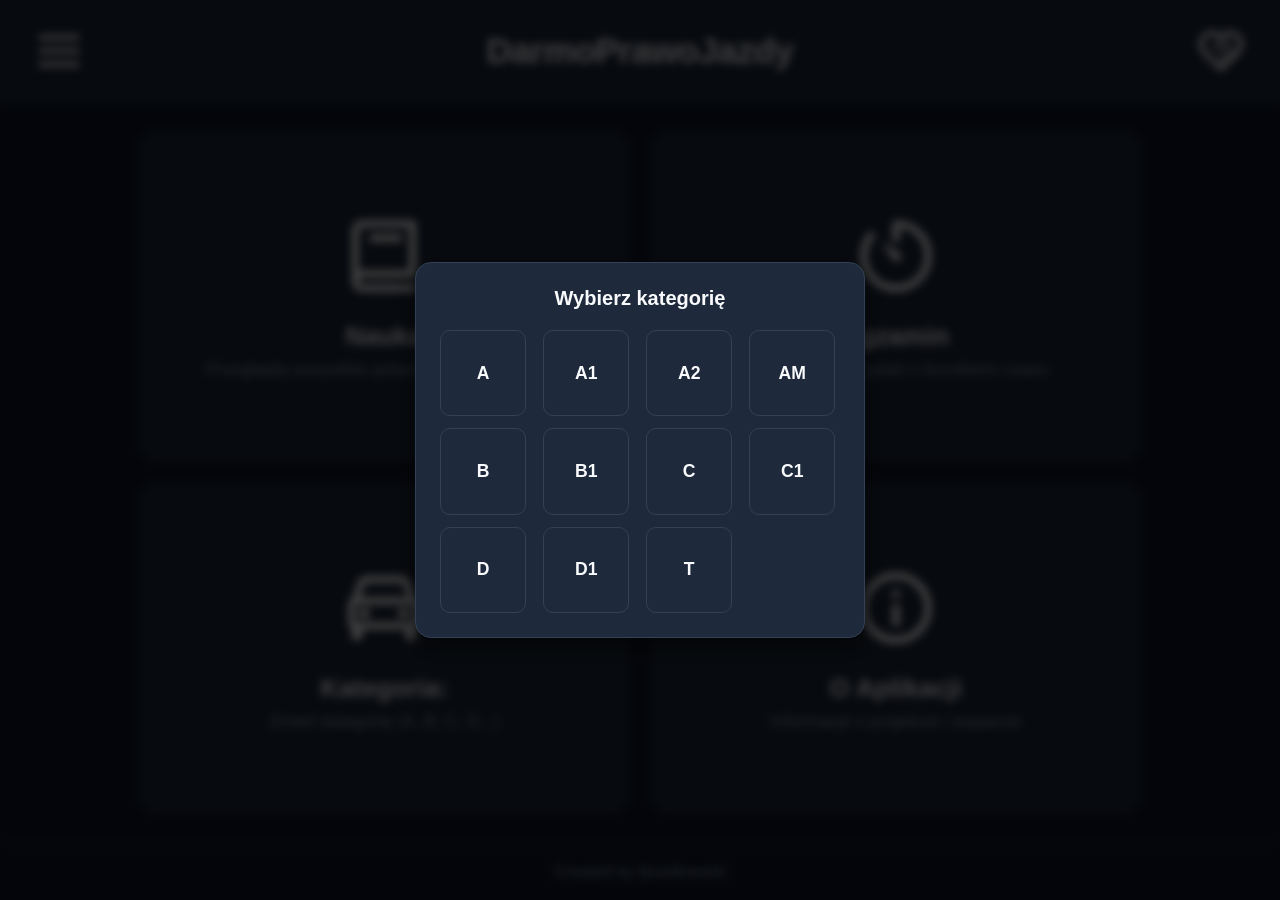
<file: index.html>
<!DOCTYPE html>
<html lang="pl">
<head>
    <meta charset="UTF-8">
    <meta name="viewport" content="width=device-width, initial-scale=1.0">
    <title>DarmoPrawoJazdy</title>
    <link rel="stylesheet" href="style.css">
    <link rel="shortcut icon" href="icons/favicon.svg" type="image/x-icon">
</head>
<body>
    <header>
        <section id="menu"><a href="index.html"><img src="icons/menu.svg" alt="menu icon" ></a></section>
        <section id="name"><h1>DarmoPrawoJazdy</h1></section>
        <section id="tips"><a href="info.html#support"><img src="icons/handshake.svg" alt="tip icon"></a></section>
    </header>
    <main>
        <section class="selection">
            <a href="test-all.html" class="card-link">
            <img src="icons/book.svg" alt="nauka" class="ico">
            <h2>Nauka</h2>
            <p>Przeglądaj wszystkie pytania według numerów</p>
            </a>
        </section>

        <section class="selection">
            <a href="test-exam.html" class="card-link">
            <img src="icons/timer.svg" alt="egzamin" class="ico">
            <h2>Egzamin</h2>
            <p>Losowy test 32 pytań z licznikiem czasu</p>
            </a>
        </section>

        <section class="selection">
            <button onclick="popup()" class="card-link">
            <img src="icons/car.svg" alt="kategorie" class="ico">
            <h2 id="category-h2">Kategoria:</h2>
            <p>Zmień kategorię (A, B, C, D...)</p>
            </button>
        </section>

        <section class="selection">
            <a href="info.html" class="card-link">
            <img src="icons/info-circle.svg" alt="o aplikacji" class="ico">
            <h2>O Aplikacji</h2>
            <p>Informacje o projekcie i wsparcie</p>
            </a>
        </section>
    </main>
    <footer>Created by fpziolkowski</footer>
    <section id="popup">
        <section id="category-box">
            <h2>Wybierz kategorię</h2>
            
            <button type="button" onclick="selectCat('A')">A</button>
            <button type="button" onclick="selectCat('A1')">A1</button>
            <button type="button" onclick="selectCat('A2')">A2</button>
            <button type="button" onclick="selectCat('AM')">AM</button>
            <button type="button" onclick="selectCat('B')">B</button>
            <button type="button" onclick="selectCat('B1')">B1</button>
            <button type="button" onclick="selectCat('C')">C</button>
            <button type="button" onclick="selectCat('C1')">C1</button>
            <button type="button" onclick="selectCat('D')">D</button>
            <button type="button" onclick="selectCat('D1')">D1</button>
            <button type="button" onclick="selectCat('T')">T</button>
            
        </section>
    </section>
<script>
    if (!localStorage.getItem("category")){
        popup()
    }else
    {
        let savedCat=localStorage.getItem("category")
        document.getElementById("category-h2").innerText="Kategoria: "+savedCat
    }
    function popup()
    {
        console.log("popup() initiated.")
        document.getElementById("popup").style.display="flex"
    }
    function selectCat(Category)
    {
        console.log("selectCat() initiated.")
        localStorage.setItem("category", Category);
        console.log(Category)
        document.getElementById("category-h2").innerText="Kategoria: "+Category
        document.getElementById("popup").style.display = "none"
    }

</script>
</body>
</html>
</file>
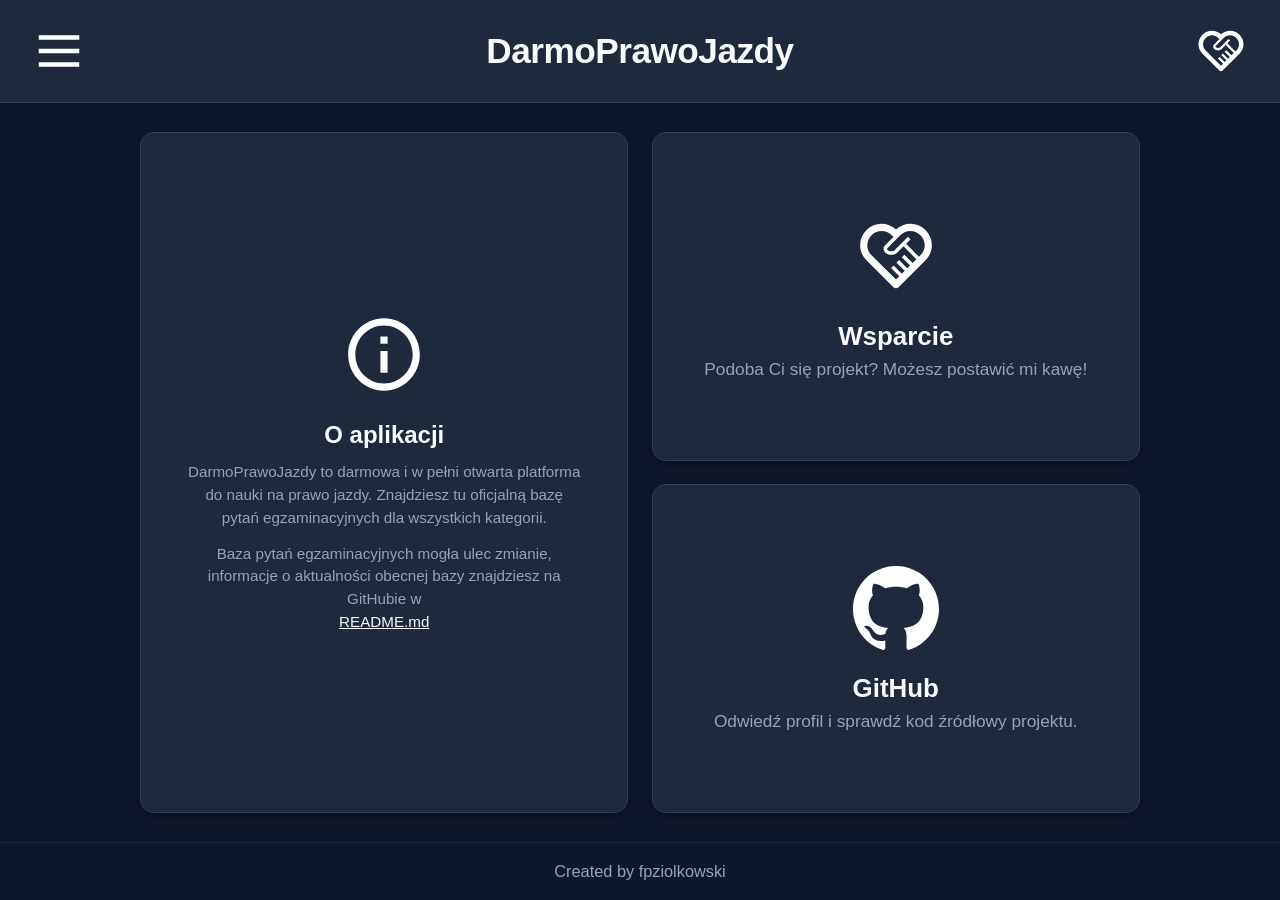
<file: info.html>
<!DOCTYPE html>
<html lang="pl">
<head>
    <meta charset="UTF-8">
    <meta name="viewport" content="width=device-width, initial-scale=1.0">
    <title>DarmoPrawoJazdy</title>
    <link rel="stylesheet" href="style.css">
    <link rel="shortcut icon" href="icons/favicon.svg" type="image/x-icon">
</head>
<body>
    <header>
        <section id="menu"><a href="index.html"><img src="icons/menu.svg" alt="menu icon" ></a></section>
        <section id="name"><h1>DarmoPrawoJazdy</h1></section>
        <section id="tips"><a href="info.html#support"><img src="icons/handshake.svg" alt="tip icon"></a></section>
    </header>
    <main id="info">
    <section id="info-box" class="selection">
        <img src="icons/info-circle.svg" alt="O aplikacji" class="ico" />
        <h2>O aplikacji</h2>
        <p>
        DarmoPrawoJazdy to darmowa i w pełni otwarta platforma do nauki na prawo jazdy. 
        Znajdziesz tu oficjalną bazę pytań egzaminacyjnych dla wszystkich kategorii.
        </p>
        <p>
        Baza pytań egzaminacyjnych mogła ulec zmianie, informacje o aktualności 
        obecnej bazy znajdziesz na GitHubie w <br>
        <a href="https://github.com/fpziolkowski/DarmoPrawoJazdy/blob/main/README.md" target="_blank">README.md</a>
        </p>
        
    </section>
    <section id="support" class="selection">
        <a href="https://buycoffee.to/fpziolkowski" target="_blank" class="card-link">
        <img src="icons/handshake.svg" alt="Wsparcie" class="ico" />
        <h2>Wsparcie</h2>
        <p>Podoba Ci się projekt? Możesz postawić mi kawę!</p>
        </a>
    </section>
    <section id="github" class="selection">
        <a href="https://github.com/fpziolkowski/DarmoPrawoJazdy" target="_blank" class="card-link">
        <img src="icons/github.svg" alt="GitHub" class="ico" />
        <h2>GitHub</h2>
        <p>Odwiedź profil i sprawdź kod źródłowy projektu.</p>
        </a>
    </section>
    </main>
    <footer>Created by fpziolkowski</footer>
</body>
</html>
</file>
<file: style.css>
/* ==========================================================================
   1. ZMIENNE SYSTEMOWE I PALETA BARW
   ========================================================================== */
:root {
  --bg-main: rgb(15, 23, 42);
  --bg-card: #1e293b;
  --bg-card-alt: #1a2234;
  --bg-input: #0f172a;
  --bg-detail: #111827;
  
  --primary: #2563eb;
  --primary-hover: #1d4ed8;
  --primary-border: #3b82f6;
  
  --border-color: #334155;
  --border-alt: #2a3650;
  
  --text-main: #f8fafc;
  --text-muted: #94a3b8;
  
  --radius-sm: 8px;
  --radius-md: 10px;
  --radius-lg: 14px;
  --radius-xl: 16px;
  
  --shadow-sm: 0 4px 6px -1px rgba(0, 0, 0, 0.3);
  --shadow-lg: 0 10px 25px rgba(0, 0, 0, 0.5);
  
  --transition: all 0.2s ease;
}

/* ==========================================================================
   2. RESET I PODSTAWY (MOBILE FIRST)
   ========================================================================== */
* {
  margin: 0;
  padding: 0;
  box-sizing: border-box;
  font-family: 'Segoe UI', Tahoma, Geneva, Verdana, sans-serif;
  color: var(--text-main);
}

body {
  background-color: var(--bg-main);
  min-height: 100vh;
  display: flex;
  flex-direction: column;
  padding: 0;
  overflow-x: hidden;
}

/* ==========================================================================
   3. WSPÓLNE ELEMENTY INTERFEJSU (Karty, Przyciski, Ikony)
   ========================================================================== */

/* Wspólne tło dla kafelków, kart i okien modalnych */
.selection,
#quiz,
#category-box,
section#jump-box,
#result-box {
  background-color: var(--bg-card);
  border: 1px solid var(--border-color);
  box-shadow: var(--shadow-sm);
}

/* Domyślny styl dla interaktywnych przycisków akcji */
#quiz-actions button,
.jump-controls button,
#category-box button:hover,
#result-actions button {
  background-color: var(--primary);
  color: #ffffff;
  border: none;
  border-radius: var(--radius-sm);
  font-weight: 600;
  cursor: pointer;
  transition: var(--transition);
}

#quiz-actions button:hover,
.jump-controls button:hover,
#result-actions button:hover {
  background-color: var(--primary-hover);
}

#quiz-actions button:active,
.jump-controls button:active,
#category-box button:active {
  transform: scale(0.97);
}

/* Wspólne zachowanie białych ikon SVG/PNG */
#menu img,
#tips img,
img.ico,
#quiz-header button img,
#result-header img,
#result-actions img {
  filter: brightness(0) invert(1);
  display: block;
}

/* ==========================================================================
   4. POWIĘKSZONY NAGŁÓWEK (HEADER) I STOPKA (FOOTER)
   ========================================================================== */
header {
  background-color: var(--bg-card);
  padding: 1.2rem 1rem;
  display: flex;
  justify-content: space-between;
  align-items: center;
  border-bottom: 1px solid var(--border-color);
  position: sticky;
  top: 0;
  z-index: 100;
  width: 100%;
}

#menu img,
#tips img {
  width: 2.6rem;
  height: 2.6rem;
  min-width: 2.6rem;
  cursor: pointer;
}

#name {
  text-align: center;
  padding: 0 0.2rem;
  overflow: hidden;
}

#name h1 {
  font-size: clamp(1.3rem, 5vw, 1.8rem);
  font-weight: 700;
  letter-spacing: -0.5px;
  white-space: nowrap;
}

footer {
  text-align: center;
  padding: 1rem;
  font-size: 0.85rem;
  color: var(--text-muted);
  border-top: 1px solid var(--bg-card);
}

/* ==========================================================================
   5. STRONA GŁÓWNA (GRID & KAFELKI)
   ========================================================================== */
main {
  flex: 1;
  width: 98%;
  max-width: 100%;
  margin: 0.6rem auto;
  padding: 0 0.2rem;
  display: grid;
  grid-template-columns: 1fr;
  gap: 1rem;
}

main#test {
  display: flex;
  flex-direction: column;
  align-items: center;
  width: 98%;
  max-width: 100%;
  margin: 0.6rem auto;
  padding: 0;
  z-index: 100;
}

.selection {
  border-radius: var(--radius-lg);
  padding: 0;
  transition: transform 0.2s ease, border-color 0.2s ease, box-shadow 0.2s ease;
}

.selection:active {
  transform: scale(0.98);
}

.card-link {
  text-decoration: none;
  color: inherit;
  display: flex;
  flex-direction: column;
  justify-content: center;
  align-items: center;
  text-align: center;
  width: 100%;
  height: 100%;
  padding: 1.5rem 1rem;
}

button.card-link {
  background: transparent;
  border: none;
  font: inherit;
  cursor: pointer;
  outline: none;
}

img.ico {
  width: 3.5rem;
  height: 3.5rem;
  margin-bottom: 1rem;
}

.card-link h2 {
  font-size: 1.25rem;
}

.card-link p {
  color: var(--text-muted);
  margin-top: 0.4rem;
  font-size: 0.85rem;
}

/* ==========================================================================
   6. STRONA QUIZU
   ========================================================================== */
#quiz {
  border-radius: var(--radius-lg);
  padding: 0.8rem 0.6rem;
  display: flex;
  flex-direction: column;
  gap: 0.9rem;
  height: 100%;
  width: 100%;
  margin: 0 auto;
}

#quiz-header {
  display: flex;
  justify-content: space-between;
  align-items: center;
  border-bottom: 1px solid var(--border-color);
  padding-bottom: 0.6rem;
}

#quiz-header h2 {
  font-size: 0.95rem;
  font-weight: 700;
}

#quiz-header button {
  background-color: var(--bg-card);
  border: none;
  border-radius: var(--radius-sm);
  padding: 0.3rem 0.5rem;
  cursor: pointer;
  display: flex;
  align-items: center;
  justify-content: center;
}

#quiz-header button img {
  width: 1.8rem;
  height: 1.8rem;
}

/* Zarezerwowana wysokość na 4 wiersze treści pytania */
#quiz-question {
  min-height: 5.5rem;
  display: flex;
  align-items: center;
}

#quiz-question p {
  font-size: 0.95rem;
  font-weight: 600;
  line-height: 1.35;
}

/* Powiększony blok multimediów */
#quiz-media {
  width: 100%;
  height: 280px;
  background-color: var(--bg-main);
  border-radius: var(--radius-sm);
  overflow: hidden;
  border: 1px solid var(--border-color);
  display: flex;
  align-items: center;
  justify-content: center;
}

#quiz-media img,
#quiz-media video {
  width: 100%;
  height: 100%;
  object-fit: contain;
}

#quiz-media img.ico {
  width: 4rem;
  height: 4rem;
  opacity: 0.4;
  margin: 0;
}

/* Akcje i przyciski quizu */
#quiz-actions {
  display: grid;
  grid-auto-flow: column;
  grid-auto-columns: 1fr;
  gap: 0.35rem;
  width: 100%;
  align-items: stretch;
}

#quiz-actions button {
  padding: 0.5rem 0.15rem;
  font-size: 0.75rem;
  line-height: 1.25;
  width: 100%;
  min-height: 110px;
  display: flex;
  flex-direction: column;
  align-items: center;
  justify-content: center;
  text-align: center;
  word-break: break-word;
  overflow: hidden;
}

#quiz-actions button img.ico {
  width: 2.2rem;
  height: 2.2rem;
  margin-bottom: 0;
  pointer-events: none;
}

/* ==========================================================================
   7. MODALE I POPUPY
   ========================================================================== */
#popup {
  display: none;
  position: fixed;
  top: 0;
  left: 0;
  width: 100vw;
  height: 100vh;
  background-color: rgba(0, 0, 0, 0.75);
  backdrop-filter: blur(4px);
  z-index: 1000;
  justify-content: center;
  align-items: center;
  padding: 1rem;
}

/* Popup Wyboru Kategorii */
#category-box {
  border-radius: var(--radius-xl);
  padding: 1.2rem;
  width: 100%;
  max-width: 360px;
  box-shadow: var(--shadow-lg);
  display: grid;
  grid-template-columns: repeat(4, 1fr);
  justify-content: center;
  gap: 0.6rem;
}

#category-box h2 {
  grid-column: 1 / -1;
  text-align: center;
  margin-bottom: 0.5rem;
  font-size: 1.25rem;
}

#category-box button {
  aspect-ratio: 1 / 1;
  width: 100%;
  height: auto;
  display: flex;
  align-items: center;
  justify-content: center;
  background-color: var(--bg-card);
  border: 1px solid var(--border-color);
  border-radius: var(--radius-md);
  font-size: 1.1rem;
  font-weight: 600;
  padding: 0;
}

#category-box button:hover {
  border-color: var(--primary-border);
  transform: translateY(-2px);
}

/* Popup Przeskoku do Pytania */
section#jump-box {
  display: flex;
  flex-direction: column;
  align-items: center;
  gap: 1rem;
  border-radius: var(--radius-xl);
  padding: 1.5rem;
  width: 100%;
  max-width: 360px;
}

section#jump-box h3 {
  font-size: 1.1rem;
}

.jump-controls {
  display: flex;
  gap: 0.5rem;
}

#jump-input {
  background-color: var(--bg-input);
  border: 1px solid var(--border-color);
  border-radius: var(--radius-sm);
  padding: 0.6rem 1rem;
  font-size: 1rem;
  width: 100px;
  text-align: center;
  outline: none;
  transition: border-color 0.2s ease;
}

#jump-input:focus {
  border-color: var(--primary);
}

.jump-controls button {
  padding: 0.6rem 1.2rem;
}

/* Popup Wyników */
#result-box {
  background-color: var(--bg-card-alt);
  border: 1px solid var(--border-alt);
  border-radius: var(--radius-xl);
  padding: 1.2rem;
  width: 100%;
  max-width: 400px;
  box-shadow: var(--shadow-lg);
  display: flex;
  flex-direction: column;
}

#result-header {
  display: flex;
  justify-content: space-between;
  align-items: center;
  border-bottom: 1px solid var(--border-alt);
  padding-bottom: 0.8rem;
  margin-bottom: 1rem;
}

#result-header h2 {
  font-size: 1.3rem;
  font-weight: 700;
}

#result-header button {
  background: transparent;
  border: none;
  cursor: pointer;
  padding: 0.2rem;
  display: flex;
  align-items: center;
  justify-content: center;
}

#result-header img {
  width: 1.8rem;
  height: 1.8rem;
  filter: brightness(0) invert(1);
}

#result-score {
  text-align: center;
  margin: 1rem 0;
}

#result-score h1 {
  font-size: 4rem;
  font-weight: 800;
  line-height: 1;
}

#result-details {
  text-align: center;
  font-size: 0.9rem;
  color: var(--text-muted);
  background: var(--bg-detail);
  padding: 0.75rem;
  border-radius: var(--radius-sm);
  margin-bottom: 1.2rem;
  border: 1px solid var(--border-alt);
}

#result-actions {
  display: flex;
  justify-content: center;
  width: 100%;
}

#result-actions button {
  padding: 0.8rem;
  width: 100%;
  display: flex;
  align-items: center;
  justify-content: center;
  min-height: auto;
}

#result-actions img {
  width: 2rem;
  height: 2rem;
  margin: 0;
  filter: brightness(0) invert(1);
}

/* ==========================================================================
   8. MEDIA QUERIES (DESKTOP / TABLET - EKRANY > 601px)
   ========================================================================== */
@media (min-width: 601px) {
  header {
    padding: 1.5rem 2rem;
  }

  #menu img,
  #tips img {
    width: 3.4rem;
    height: 3.4rem;
    min-width: 3.4rem;
  }

  #name h1 {
    font-size: 2.2rem;
  }

  main {
    max-width: 1000px;
    width: 90%;
    grid-template-columns: repeat(2, 1fr);
    gap: 1.44rem;
    margin: 1.8rem auto;
    padding: 0;
  }

  main#test {
    max-width: 700px;
    width: 90%;
    margin: 1.8rem auto;
    padding: 0;
  }

  .card-link {
    padding: 2.4rem 1.8rem;
  }

  img.ico {
    width: 5.4rem;
    height: 5.4rem;
    margin-bottom: 1.44rem;
  }

  .card-link h2 {
    font-size: 1.62rem;
  }

  .card-link p {
    font-size: 1.08rem;
    margin-top: 0.48rem;
  }

  footer {
    padding: 1.2rem;
    font-size: 1.02rem;
  }

  .selection:hover {
    transform: translateY(-4px);
    border-color: var(--primary);
    box-shadow: 0 10px 15px -3px rgba(37, 99, 235, 0.2);
  }

  #quiz {
    padding: 1.5rem;
    gap: 1.2rem;
  }

  #quiz-header h2 {
    font-size: 1.1rem;
  }

  #quiz-header button img {
    width: 3.6rem;
    height: 3.6rem;
  }

  #quiz-question {
    min-height: 6.5rem;
  }

  #quiz-question p {
    font-size: 1.05rem;
  }

  #quiz-media {
    height: 400px;
  }

  #quiz-actions {
    gap: 0.6rem;
  }

  #quiz-actions button {
    padding: 1rem 0.6rem;
    font-size: 0.85rem;
    min-height: 120px;
  }

  #quiz-actions button img.ico {
    width: 3.5rem;
    height: 3.5rem;
  }

  #category-box {
    max-width: 450px;
    padding: 1.5rem;
    gap: 0.75rem;
  }

  #category-box button {
    width: 5.4rem;
    height: 5.4rem;
  }

  #result-box {
    padding: 1.5rem;
    max-width: 480px;
  }

  #result-header h2 {
    font-size: 1.5rem;
  }

  #result-header img {
    width: 2.2rem;
    height: 2.2rem;
  }

  #result-score h1 {
    font-size: 6rem;
  }

  #result-actions img {
    width: 2.5rem;
    height: 2.5rem;
  }
}

/* ==========================================================================
   UKŁAD DLA STRONY INFO (info.html)
   ========================================================================== */

/* Mobilki (domyślnie): pionowa lista */
main#info {
  display: flex;
  flex-direction: column;
  gap: 1rem;
}

main#info .selection {
  padding: 1.8rem 1.5rem;
  display: flex;
  flex-direction: column;
  align-items: center;
  justify-content: center;
  text-align: center;
}

main#info #info-box p {
  color: var(--text-muted);
  margin-top: 0.8rem;
  font-size: 0.95rem;
  line-height: 1.5;
  max-width: 90%;
}

/* Wersja na komputery i tablety (> 601px) */
@media (min-width: 601px) {
  main#info {
    display: grid;
    grid-template-columns: repeat(2, 1fr);
    grid-template-rows: repeat(2, 1fr);
    gap: 1.44rem;
  }

  /* Scalenie lewej komórki na 2 wiersze */
  main#info #info-box {
    grid-column: 1 / 2;
    grid-row: 1 / 3;
    height: 100%;
  }

  /* Umieszczenie Support w prawej górnej komórce */
  main#info #support {
    grid-column: 2 / 3;
    grid-row: 1 / 2;
  }

  /* Umieszczenie GitHub w prawej dolnej komórce */
  main#info #github {
    grid-column: 2 / 3;
    grid-row: 2 / 3;
  }

  /* Dopasowanie linków na kartach support i github */
  main#info .card-link {
    padding: 1.2rem;
  }
}
</file>
